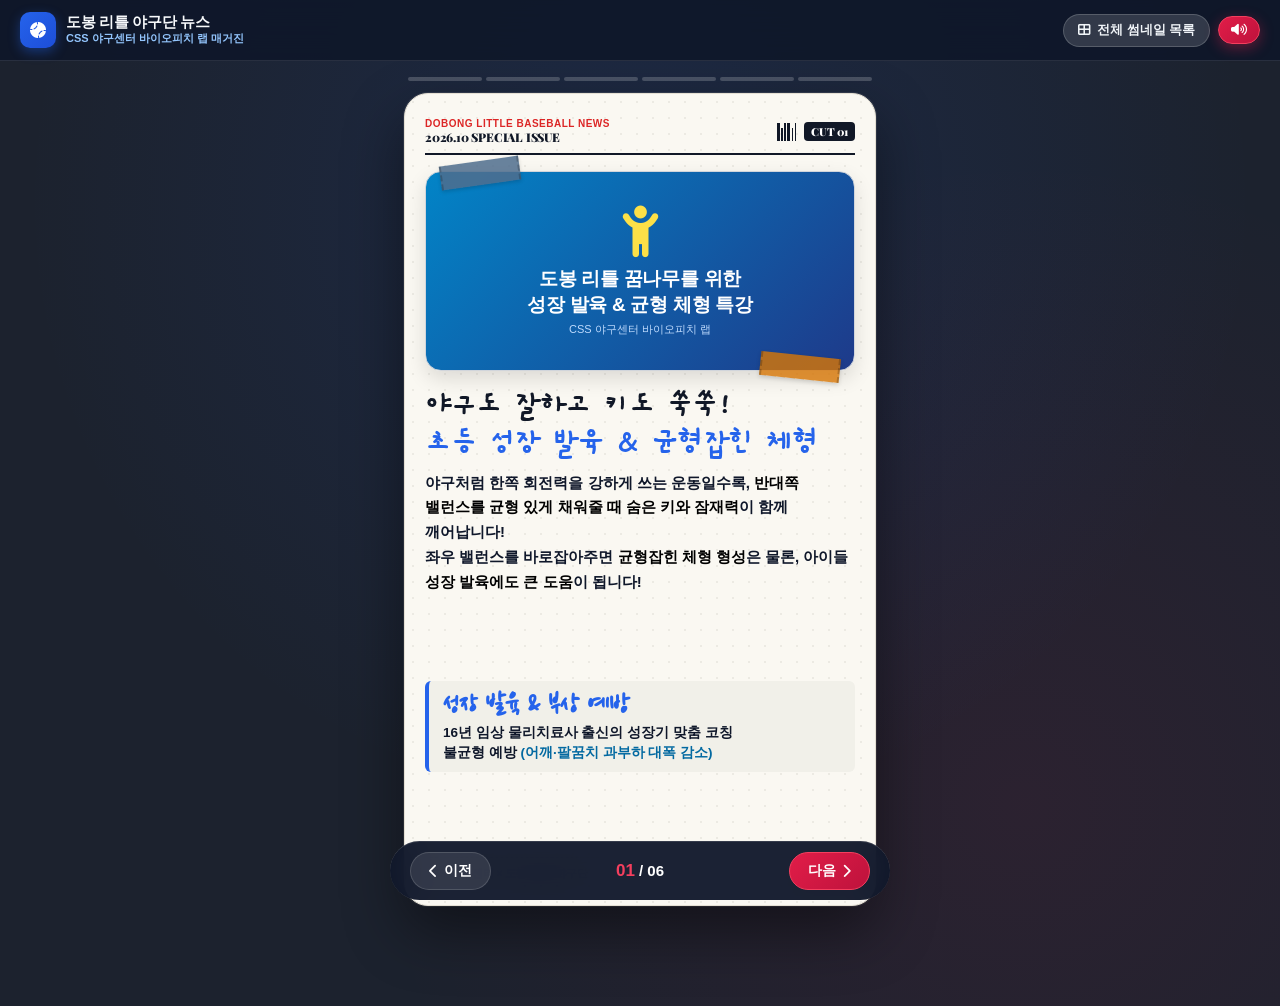
<file: cardnews/도봉리틀야구단_감성매거진_홍보영상_카드뉴스.html>
<!DOCTYPE html>
<html lang="ko">
<head>
  <meta charset="UTF-8">
  <meta name="viewport" content="width=device-width, initial-scale=1.0, maximum-scale=1.0, user-scalable=no">
  <title>도봉 리틀 야구단 뉴스 - 감성 매거진 카드뉴스 &amp; 홍보 영상 플레이어</title>
  <meta name="description" content="도봉 리틀 야구단 학부모와 선수를 위한 특별호: 16년 임상 물리치료사 출신 박인국 실장의 6대 움직임 & 부상 예방 컨디셔닝 매거진">

  <!-- Google Fonts: Gaegu(감성 손글씨), Nanum Pen Script(캘리), Playfair Display(세리프), Pretendard -->
  <link rel="preconnect" href="https://fonts.googleapis.com">
  <link rel="preconnect" href="https://fonts.gstatic.com" crossorigin>
  <link href="https://fonts.googleapis.com/css2?family=Gaegu:wght@700&family=Nanum+Pen+Script&family=Playfair+Display:ital,wght@0,700;0,900;1,700&family=Pretendard:wght@300;400;500;600;700;800;900&display=swap" rel="stylesheet">
  <link rel="stylesheet" href="https://cdnjs.cloudflare.com/ajax/libs/font-awesome/6.5.1/css/all.min.css">

  <style>
    :root {
      --desk-bg: #1c222e;
      --paper-bg: #faf8f2;
      --paper-border: #e4dfd3;
      --paper-shadow: rgba(0, 0, 0, 0.45);
      
      --text-main: #0f172a;
      --text-sub: #0f172a; /* 회색 전면 배제 -> 선명한 잉크 블랙 */
      --text-muted: #0284c7; /* 흐린 회색 배제 -> 선명한 로얄 블루 */
      
      --navy-primary: #1e3a8a;
      --navy-dark: #0f172a;
      --point-blue: #2563eb;
      --point-red: #e11d48;
      --point-green: #059669;
      --tape-blue: rgba(79, 110, 142, 0.85);
      --tape-amber: rgba(217, 119, 6, 0.8);
      
      --radius-sm: 8px;
      --radius-md: 16px;
      --radius-lg: 24px;
    }

    * {
      margin: 0;
      padding: 0;
      box-sizing: border-box;
      -webkit-font-smoothing: antialiased;
    }

    body {
      font-family: 'Pretendard', -apple-system, BlinkMacSystemFont, sans-serif;
      background: var(--desk-bg);
      background-image: 
        radial-gradient(circle at 50% 20%, rgba(37, 99, 235, 0.12) 0%, transparent 60%),
        radial-gradient(circle at 80% 80%, rgba(225, 29, 72, 0.08) 0%, transparent 50%);
      color: var(--text-main);
      min-height: 100vh;
      display: flex;
      flex-direction: column;
      align-items: center;
      overflow-x: hidden;
    }

    /* Top Sticky Navigation Toolbar */
    .top-toolbar {
      width: 100%;
      background: rgba(15, 23, 42, 0.92);
      backdrop-filter: blur(14px);
      -webkit-backdrop-filter: blur(14px);
      border-bottom: 1px solid rgba(255, 255, 255, 0.1);
      padding: 12px 20px;
      display: flex;
      align-items: center;
      justify-content: space-between;
      position: sticky;
      top: 0;
      z-index: 1000;
    }

    .toolbar-brand {
      display: flex;
      align-items: center;
      gap: 10px;
    }
    .brand-icon-box {
      width: 36px;
      height: 36px;
      background: linear-gradient(135deg, #2563eb, #1d4ed8);
      border-radius: 10px;
      display: flex;
      align-items: center;
      justify-content: center;
      color: #fff;
      font-size: 16px;
      box-shadow: 0 4px 12px rgba(37, 99, 235, 0.4);
    }
    .brand-text h1 {
      font-size: 14.5px;
      font-weight: 800;
      color: #f8fafc;
      letter-spacing: -0.3px;
      line-height: 1.2;
    }
    .brand-text p {
      font-size: 11px;
      color: #93c5fd;
      font-weight: 600;
    }

    .toolbar-actions {
      display: flex;
      align-items: center;
      gap: 8px;
    }
    .btn-action {
      background: rgba(255, 255, 255, 0.1);
      border: 1px solid rgba(255, 255, 255, 0.18);
      color: #f1f5f9;
      font-size: 12.5px;
      font-weight: 700;
      padding: 7px 14px;
      border-radius: 9999px;
      cursor: pointer;
      display: flex;
      align-items: center;
      gap: 6px;
      transition: all 0.2s ease;
    }
    .btn-action:hover {
      background: rgba(255, 255, 255, 0.2);
      transform: translateY(-1px);
    }
    .btn-action.highlight {
      background: linear-gradient(135deg, #e11d48, #be123c);
      border-color: #f43f5e;
      color: #fff;
      box-shadow: 0 4px 14px rgba(225, 29, 72, 0.4);
    }

    /* Main Stage Container */
    .stage-wrapper {
      width: 100%;
      max-width: 500px; /* Mobile vertical video/shorts 9:16 optimized */
      padding: 16px 14px 100px 14px;
      display: flex;
      flex-direction: column;
      align-items: center;
      position: relative;
    }

    /* Video Progress Timeline (Auto-Play Video Mode) */
    .video-timeline-wrap {
      width: 100%;
      display: flex;
      gap: 4px;
      margin-bottom: 12px;
      padding: 0 4px;
    }
    .timeline-segment {
      flex: 1;
      height: 4px;
      background: rgba(255, 255, 255, 0.2);
      border-radius: 2px;
      overflow: hidden;
      position: relative;
    }
    .timeline-fill {
      width: 0%;
      height: 100%;
      background: #38bdf8;
      transition: width 0.1s linear;
    }
    .timeline-segment.active .timeline-fill {
      background: #38bdf8;
    }
    .timeline-segment.completed .timeline-fill {
      width: 100%;
      background: rgba(255, 255, 255, 0.7);
    }

    /* ========================================================
       MAGAZINE SCRAPBOOK CARD (9:16 VERTICAL RATIO)
       ======================================================== */
    .magazine-card {
      width: 100%;
      aspect-ratio: 9 / 15.5;
      background: var(--paper-bg);
      border: 1px solid var(--paper-border);
      border-radius: var(--radius-lg);
      box-shadow: 0 25px 60px var(--paper-shadow), 0 0 0 1px rgba(255, 255, 255, 0.1);
      padding: 24px 20px 22px 20px;
      display: flex;
      flex-direction: column;
      position: relative;
      overflow: hidden;
      transition: transform 0.3s cubic-bezier(0.16, 1, 0.3, 1), opacity 0.3s ease;
    }

    /* Paper Texture Effect */
    .magazine-card::before {
      content: '';
      position: absolute;
      inset: 0;
      background-image: radial-gradient(#d1cfc7 0.75px, transparent 0.75px);
      background-size: 16px 16px;
      opacity: 0.35;
      pointer-events: none;
    }

    /* Magazine Header Meta */
    .card-top-header {
      position: relative;
      z-index: 2;
      display: flex;
      align-items: center;
      justify-content: space-between;
      border-bottom: 2px solid #111827;
      padding-bottom: 8px;
      margin-bottom: 16px;
    }
    .card-meta-left {
      display: flex;
      flex-direction: column;
    }
    .meta-tagline {
      font-size: 10px;
      font-weight: 800;
      color: #dc2626;
      letter-spacing: 0.5px;
      text-transform: uppercase;
    }
    .meta-edition {
      font-family: 'Playfair Display', serif;
      font-size: 12px;
      font-weight: 900;
      color: #111827;
      letter-spacing: -0.2px;
    }
    .card-meta-right {
      display: flex;
      align-items: center;
      gap: 8px;
    }
    .meta-barcode {
      display: flex;
      gap: 1.5px;
      height: 18px;
      align-items: flex-end;
    }
    .bar {
      width: 1.5px;
      height: 100%;
      background: #111827;
    }
    .bar.thick { width: 3px; }
    .bar.short { height: 70%; }
    .card-cut-badge {
      background: #111827;
      color: #fff;
      font-size: 11px;
      font-weight: 900;
      padding: 2px 7px;
      border-radius: 4px;
      font-family: 'Playfair Display', serif;
    }

    /* Middle Visual Graphic with Washi Tapes */
    .photo-stage-wrap {
      position: relative;
      z-index: 2;
      width: 100%;
      height: 200px;
      margin-bottom: 16px;
      display: flex;
      align-items: center;
      justify-content: center;
    }
    .washi-tape-top {
      position: absolute;
      top: -10px;
      left: 15px;
      width: 80px;
      height: 24px;
      background: var(--tape-blue);
      transform: rotate(-8deg);
      z-index: 10;
      box-shadow: 0 2px 4px rgba(0,0,0,0.15);
      border-left: 2px dashed rgba(0,0,0,0.2);
      border-right: 2px dashed rgba(0,0,0,0.2);
    }
    .washi-tape-bottom {
      position: absolute;
      bottom: -8px;
      right: 15px;
      width: 80px;
      height: 24px;
      background: var(--tape-amber);
      transform: rotate(6deg);
      z-index: 10;
      box-shadow: 0 2px 4px rgba(0,0,0,0.15);
      border-left: 2px dashed rgba(0,0,0,0.2);
      border-right: 2px dashed rgba(0,0,0,0.2);
    }
    .photo-polaroid-frame {
      width: 100%;
      height: 100%;
      background: #ffffff;
      border: 1px solid #d1d5db;
      border-radius: var(--radius-md);
      box-shadow: 0 8px 20px rgba(0, 0, 0, 0.12);
      padding: 10px;
      display: flex;
      flex-direction: column;
      align-items: center;
      justify-content: center;
      text-align: center;
      position: relative;
      overflow: hidden;
    }

    /* Bottom Text Column */
    .card-body-column {
      position: relative;
      z-index: 2;
      flex: 1;
      display: flex;
      flex-direction: column;
      justify-content: space-between;
    }

    .hand-main-title {
      font-family: 'Gaegu', cursive;
      font-size: 32px;
      font-weight: 700;
      line-height: 1.18;
      color: #111827;
      letter-spacing: -0.5px;
      margin-bottom: 8px;
      word-break: keep-all;
      overflow-wrap: normal;
    }
    .hand-main-title .hl-blue {
      color: #2563eb;
    }
    .hand-main-title .hl-red {
      color: #e11d48;
    }

    .body-desc-text {
      font-size: 15px;
      line-height: 1.65;
      color: #0f172a;
      word-break: keep-all;
      margin-bottom: 12px;
      font-weight: 600;
    }
    .body-desc-text strong {
      color: #000000;
      font-weight: 900;
    }

    .calli-sub-box {
      background: #f1f0e9;
      border-left: 4px solid #2563eb;
      border-radius: 6px;
      padding: 10px 14px;
    }
    .calli-subhead {
      font-family: 'Nanum Pen Script', cursive;
      font-size: 28px;
      color: #2563eb;
      line-height: 1;
      margin-bottom: 4px;
      font-weight: bold;
    }
    .calli-item-line {
      font-size: 13.5px;
      color: #0f172a;
      font-weight: 800;
      line-height: 1.45;
    }
    .calli-item-line span {
      color: #0369a1; /* 회색(#64748b) 배제 -> 선명한 블루 */
      font-weight: 700;
    }

    /* Magazine Card Footer Stamp */
    .card-bottom-stamp-row {
      display: flex;
      align-items: center;
      justify-content: space-between;
      border-top: 1px dashed #d1d5db;
      padding-top: 8px;
      margin-top: 10px;
    }
    .stamp-text {
      font-size: 10.5px;
      color: #64748b;
      font-weight: 700;
    }
    .stamp-red-badge {
      display: inline-block;
      border: 1.5px solid #e11d48;
      color: #e11d48;
      font-size: 9.5px;
      font-weight: 900;
      padding: 1px 6px;
      border-radius: 4px;
      transform: rotate(-3deg);
    }

    /* Bottom Fixed Video Controls Bar */
    .bottom-video-controls {
      position: fixed;
      bottom: 0;
      left: 50%;
      transform: translateX(-50%);
      width: 100%;
      max-width: 500px;
      background: rgba(15, 23, 42, 0.95);
      backdrop-filter: blur(16px);
      -webkit-backdrop-filter: blur(16px);
      border-top: 1px solid rgba(255, 255, 255, 0.12);
      padding: 10px 16px;
      z-index: 999;
      display: flex;
      align-items: center;
      justify-content: space-between;
      gap: 8px;
    }

    .btn-ctrl {
      background: rgba(255, 255, 255, 0.1);
      border: 1px solid rgba(255, 255, 255, 0.15);
      color: #fff;
      font-size: 13px;
      font-weight: 700;
      padding: 10px 16px;
      border-radius: 9999px;
      cursor: pointer;
      display: flex;
      align-items: center;
      gap: 6px;
      transition: all 0.2s ease;
    }
    .btn-ctrl:hover {
      background: rgba(255, 255, 255, 0.2);
    }
    .btn-play-video {
      flex: 1;
      background: linear-gradient(135deg, #e11d48, #be123c);
      border: none;
      color: #fff;
      font-size: 14.5px;
      font-weight: 900;
      padding: 11px 0;
      border-radius: 9999px;
      justify-content: center;
      box-shadow: 0 4px 16px rgba(225, 29, 72, 0.45);
    }
    .btn-play-video.playing {
      background: linear-gradient(135deg, #2563eb, #1d4ed8);
      box-shadow: 0 4px 16px rgba(37, 99, 235, 0.45);
    }

    /* Toast Notification */
    .toast-popup {
      position: fixed;
      top: 70px;
      left: 50%;
      transform: translateX(-50%) translateY(-20px);
      background: #0f172a;
      color: #fff;
      border: 1px solid #38bdf8;
      padding: 9px 18px;
      border-radius: 9999px;
      font-size: 12.5px;
      font-weight: 700;
      z-index: 10000;
      opacity: 0;
      pointer-events: none;
      transition: all 0.3s ease;
      box-shadow: 0 10px 25px rgba(0,0,0,0.5);
    }
    .toast-popup.show {
      transform: translateX(-50%) translateY(0);
      opacity: 1;
    }

    /* Modal for Quick Copy */
    .copy-modal-wrap {
      display: none;
      position: fixed;
      inset: 0;
      background: rgba(0,0,0,0.75);
      backdrop-filter: blur(8px);
      z-index: 99999;
      align-items: center;
      justify-content: center;
      padding: 20px;
    }
    .copy-modal-card {
      background: #0f172a;
      border: 1px solid rgba(255,255,255,0.15);
      border-radius: 20px;
      max-width: 480px;
      width: 100%;
      padding: 24px;
      color: #fff;
      box-shadow: 0 25px 50px rgba(0,0,0,0.6);
    }
  </style>
</head>
<body>

  <!-- Audio Elements for Video BGM & AI Voice TTS -->
  <audio id="bgmAudio" loop preload="auto">
    <source src="../audio/bgm_morning.mp3" type="audio/mpeg">
    <source src="../audio/bgm_carefree.mp3" type="audio/mpeg">
  </audio>
  <audio id="ttsAudio" preload="auto"></audio>
  <audio id="sfxAudio" preload="auto" src="../audio/sfx_chime.wav"></audio>

  <!-- Top Sticky Navigation Toolbar -->
  <header class="top-toolbar">
    <div class="toolbar-brand">
      <div class="brand-icon-box">
        <i class="fa-solid fa-baseball"></i>
      </div>
      <div class="brand-text">
        <h1>도봉 리틀 야구단 뉴스</h1>
        <p>CSS 야구센터 바이오피치 랩 매거진</p>
      </div>
    </div>
    <div class="toolbar-actions">
      <a href="scrapbook_magazine_cardnews.html" class="btn-action" style="text-decoration:none; background:rgba(255,255,255,0.15); font-weight:800;" title="전체 카드뉴스 썸네일 목록으로 이동">
        <i class="fa-solid fa-table-cells-large"></i> 전체 썸네일 목록
      </a>
      <button class="btn-action highlight" id="btnSoundToggle" onclick="toggleAllSound()" title="소리 켜기/끄기" style="padding: 7px 12px; border-radius:20px;">
        <i class="fa-solid fa-volume-high" id="soundIcon"></i>
      </button>
    </div>
  </header>

  <!-- Main Stage -->
  <main class="stage-wrapper">

    <!-- Video Progress Timeline Bar (6 cuts) -->
    <div class="video-timeline-wrap">
      <div class="timeline-segment active" id="seg-1"><div class="timeline-fill" id="fill-1"></div></div>
      <div class="timeline-segment" id="seg-2"><div class="timeline-fill" id="fill-2"></div></div>
      <div class="timeline-segment" id="seg-3"><div class="timeline-fill" id="fill-3"></div></div>
      <div class="timeline-segment" id="seg-4"><div class="timeline-fill" id="fill-4"></div></div>
      <div class="timeline-segment" id="seg-5"><div class="timeline-fill" id="fill-5"></div></div>
      <div class="timeline-segment" id="seg-6"><div class="timeline-fill" id="fill-6"></div></div>
    </div>

    <!-- ==================== CUT 01: COVER (도봉 리틀 특별호) ==================== -->
    <article class="magazine-card" id="card-1" style="display:flex;">
      <div class="card-top-header">
        <div class="card-meta-left">
          <span class="meta-tagline">DOBONG LITTLE BASEBALL NEWS</span>
          <span class="meta-edition">2026.10 SPECIAL ISSUE</span>
        </div>
        <div class="card-meta-right">
          <div class="meta-barcode">
            <span class="bar thick"></span><span class="bar short"></span><span class="bar"></span>
            <span class="bar thick"></span><span class="bar short"></span><span class="bar"></span>
          </div>
          <span class="card-cut-badge">CUT 01</span>
        </div>
      </div>

      <div class="photo-stage-wrap">
        <div class="washi-tape-top"></div>
        <div class="photo-polaroid-frame" style="background: linear-gradient(135deg, #0284c7, #1e3a8a); color: #fff;">
          <i class="fa-solid fa-child-reaching" style="font-size: 52px; color: #fde047; margin-bottom: 8px;"></i>
          <h4 style="font-size: 19px; font-weight: 900; letter-spacing: -0.3px;">도봉 리틀 꿈나무를 위한<br>성장 발육 &amp; 균형 체형 특강</h4>
          <span style="font-size: 11px; color: #bfdbfe; margin-top: 4px;">CSS 야구센터 바이오피치 랩</span>
        </div>
        <div class="washi-tape-bottom"></div>
      </div>

      <div class="card-body-column">
        <div>
          <h2 class="hand-main-title">
            야구도 잘하고 키도 쑥쑥!<br>
            <span class="hl-blue">초등 성장 발육 &amp; 균형잡힌 체형</span>
          </h2>
          <p class="body-desc-text">
            야구처럼 한쪽 회전력을 강하게 쓰는 운동일수록, <strong>반대쪽 밸런스를 균형 있게 채워줄 때 숨은 키와 잠재력</strong>이 함께 깨어납니다!<br>
            좌우 밸런스를 바로잡아주면 <strong>균형잡힌 체형 형성</strong>은 물론, 아이들 <strong>성장 발육에도 큰 도움</strong>이 됩니다!
          </p>
        </div>

        <div class="calli-sub-box">
          <div class="calli-subhead">성장 발육 &amp; 부상 예방</div>
          <div class="calli-item-line">16년 임상 물리치료사 출신의 성장기 맞춤 코칭</div>
          <div class="calli-item-line">불균형 예방 <span>(어깨·팔꿈치 과부하 대폭 감소)</span></div>
        </div>

        <div class="card-bottom-stamp-row">
          <span class="stamp-text">CSS 야구센터 × 도봉 리틀 야구단</span>
          <span class="stamp-red-badge">성장 케어</span>
        </div>
      </div>
    </article>

    <!-- ==================== CUT 02: 박인국 실장 프로필 ==================== -->
    <article class="magazine-card" id="card-2" style="display:none;">
      <div class="card-top-header">
        <div class="card-meta-left">
          <span class="meta-tagline">EXPERT INTERVIEW</span>
          <span class="meta-edition">가동성 컨디셔닝 디렉터</span>
        </div>
        <div class="card-meta-right">
          <span class="card-cut-badge">CUT 02</span>
        </div>
      </div>

      <div class="photo-stage-wrap">
        <div class="washi-tape-top"></div>
        <div class="photo-polaroid-frame" style="background:#ffffff; border: 2px solid #e2e8f0;">
          <div style="display:flex; align-items:center; gap: 14px; width: 100%; text-align: left; padding: 4px 6px;">
            <img src="../park_inguk_profile.jpg" alt="박인국 실장" style="width: 80px; height: 95px; border-radius: 8px; object-fit: contain; background: #ffffff; border: 2px solid #2563eb; box-shadow: 0 4px 12px rgba(0,0,0,0.15); padding: 2px;">
            <div>
              <div style="font-size: 12px; color:#2563eb; font-weight:800;">가동성 컨디셔닝 디렉터</div>
              <h3 style="font-size: 22px; font-weight: 900; color:#0f172a; line-height: 1.15;">박인국 실장</h3>
              <p style="font-size: 13px; color:#0f172a; font-weight: 800; margin-top: 2px;">16년 임상 경력 물리치료사 출신</p>
              <span style="display:inline-block; margin-top:4px; background:#dbeafe; color:#1e40af; font-size:10px; font-weight:800; padding:2px 6px; border-radius:4px;">2만여 명 임상 경험</span>
            </div>
          </div>
        </div>
        <div class="washi-tape-bottom" style="background:var(--tape-blue);"></div>
      </div>

      <div class="card-body-column">
        <div>
          <h2 class="hand-main-title">
            2만여 명의 임상 경험 담은<br>
            <span class="hl-blue">1:1 맞춤형 코칭 전문가</span>
          </h2>
          <p class="body-desc-text">
            병원 도수치료실 16년 경력을 바탕으로, 현재 <strong>유도 엘리트 선수들의 전담 매뉴얼 코칭</strong>을 맡아 관절 안정화와 가동성을 지도하고 있습니다.
          </p>
        </div>

        <div class="calli-sub-box" style="border-left-color: #059669;">
          <div class="calli-subhead" style="color:#059669;">핵심 전문성</div>
          <div class="calli-item-line">✔ 16년 임상 물리치료사 출신 &amp; 2만여 명 임상 경험</div>
          <div class="calli-item-line">✔ 現 유도 엘리트 선수 매뉴얼 코칭 전담 (관절 안정화 케어)</div>
          <div class="calli-item-line">✔ 수술 후 움직임 회복 &amp; 재활 코칭 (가동성 점진 회복)</div>
        </div>

        <div class="card-bottom-stamp-row">
          <span class="stamp-text">의료법 안심 준수 전문 코칭</span>
          <span class="stamp-red-badge" style="border-color:#059669; color:#059669;">전문 코칭</span>
        </div>
      </div>
    </article>

    <!-- ==================== CUT 03: STEP 1 & 2 (체형과 기둥) ==================== -->
    <article class="magazine-card" id="card-3" style="display:none;">
      <div class="card-top-header">
        <div class="card-meta-left">
          <span class="meta-tagline">DOBONG LITTLE LESSON 1</span>
          <span class="meta-edition">체형 평가 &amp; 기둥 세우기</span>
        </div>
        <div class="card-meta-right">
          <span class="card-cut-badge">CUT 03</span>
        </div>
      </div>

      <div class="photo-stage-wrap">
        <div class="washi-tape-top"></div>
        <div class="photo-polaroid-frame" style="background: linear-gradient(135deg, #0f172a, #1e293b); color: #fff;">
          <i class="fa-solid fa-person-arrow-up-from-line" style="font-size: 50px; color: #38bdf8; margin-bottom: 6px;"></i>
          <h4 style="font-size: 18px; font-weight: 800;">하체 제어 &amp; 몸통 안정화</h4>
          <span style="font-size: 11px; color: #94a3b8;">흔들리지 않는 기둥이 먼저!</span>
        </div>
        <div class="washi-tape-bottom"></div>
      </div>

      <div class="card-body-column">
        <div>
          <h2 class="hand-main-title" style="font-size: 26px; line-height: 1.25;">
            아이마다 체형이 다른데,<br>왜 폼은 다 똑같이 가르칠까요?<br>
            <span class="hl-red" style="font-size: 22px;">몸통 무너지면 힘 전달 불가!</span>
          </h2>
          <p class="body-desc-text">
            모양과 움직임은 같을지 몰라도, <strong>쓰는 근육이 달라지면 선수의 능력치도 달라집니다!</strong><br>
            몸통에 안정성이 떨어지고 하체가 제어되지 않으면, 아무리 세게 던져도 공에 힘이 실리지 않아요.
          </p>
        </div>

        <div class="calli-sub-box">
          <div class="calli-subhead">체크 포인트</div>
          <div class="calli-item-line">① 체형 평가: 내 뼈·관절에 딱 맞는 맞춤 폼 찾기</div>
          <div class="calli-item-line">② 몸통 안정화: 하체가 버텨줘야 손끝까지 힘 전달</div>
        </div>

        <div class="card-bottom-stamp-row">
          <span class="stamp-text">도봉 리틀 움직임 공식 STEP 1 &amp; 2</span>
          <span class="stamp-red-badge">핵심 원리</span>
        </div>
      </div>
    </article>

    <!-- ==================== CUT 04: STEP 3 & 4 (큰 움직임 & 힘 전달) ==================== -->
    <article class="magazine-card" id="card-4" style="display:none;">
      <div class="card-top-header">
        <div class="card-meta-left">
          <span class="meta-tagline">DOBONG LITTLE LESSON 2</span>
          <span class="meta-edition">회전 파워 &amp; 전달 순서</span>
        </div>
        <div class="card-meta-right">
          <span class="card-cut-badge">CUT 04</span>
        </div>
      </div>

      <div class="photo-stage-wrap">
        <div class="washi-tape-top"></div>
        <div class="photo-polaroid-frame" style="background: linear-gradient(135deg, #1e3a8a, #0369a1); color: #fff;">
          <i class="fa-solid fa-bolt-lightning" style="font-size: 52px; color: #fde047; margin-bottom: 6px;"></i>
          <h4 style="font-size: 18px; font-weight: 800;">발끝에서 손끝까지 전달</h4>
          <span style="font-size: 11px; color: #e0f2fe;">공과 배트에 힘이 온전히 실리는 몸</span>
        </div>
        <div class="washi-tape-bottom"></div>
      </div>

      <div class="card-body-column">
        <div>
          <h2 class="hand-main-title">
            몸통·고관절 큰 회전에서<br>
            <span class="hl-blue">소근육으로 부드럽고 강력하게</span>
          </h2>
          <p class="body-desc-text">
            팔만 휘두르면 인대가 다칩니다. <strong>몸통과 고관절의 큰 움직임에서 시작해 소근육으로 부드럽게</strong> 이어져야 합니다.<br>
            근육 활성화와 힘 전달 순서를 학습하여 공에 온전히 힘을 실어줍니다.
          </p>
        </div>

        <div class="calli-sub-box">
          <div class="calli-subhead">투구 메커니즘 팁</div>
          <div class="calli-item-line">③ 큰 움직임 ➔ 소근육 섬세한 컨트롤</div>
          <div class="calli-item-line">④ 순서 학습: 발끝 지면반력 ➔ 고관절 ➔ 손끝 방출</div>
        </div>

        <div class="card-bottom-stamp-row">
          <span class="stamp-text">도봉 리틀 움직임 공식 STEP 3 &amp; 4</span>
          <span class="stamp-red-badge">구속 증가</span>
        </div>
      </div>
    </article>

    <!-- ==================== CUT 05: STEP 5 & 6 (파동 부상 예방 & 원인 개선) ==================== -->
    <article class="magazine-card" id="card-5" style="display:none;">
      <div class="card-top-header">
        <div class="card-meta-left">
          <span class="meta-tagline">DOBONG LITTLE LESSON 3</span>
          <span class="meta-edition">부상 예방 &amp; 올바른 복귀</span>
        </div>
        <div class="card-meta-right">
          <span class="card-cut-badge">CUT 05</span>
        </div>
      </div>

      <div class="photo-stage-wrap">
        <div class="washi-tape-top"></div>
        <div class="photo-polaroid-frame" style="background: linear-gradient(135deg, #065f46, #047857); color: #fff;">
          <i class="fa-solid fa-water" style="font-size: 52px; color: #6ee7b7; margin-bottom: 6px;"></i>
          <h4 style="font-size: 18px; font-weight: 800;">물결 파동처럼 스트레스 분산</h4>
          <span style="font-size: 11px; color: #d1fae5;">관절 스트레스 온몸으로 고르게 흡수</span>
        </div>
        <div class="washi-tape-bottom"></div>
      </div>

      <div class="card-body-column">
        <div>
          <h2 class="hand-main-title">
            물의 파동처럼 흘러야 예방!<br>
            <span class="hl-red">그냥 쉬는 건 해결책이 아냐</span>
          </h2>
          <p class="body-desc-text">
            물에 파동이 일어 잔잔해지듯 <strong>관절 스트레스(충격 부하)가 온몸으로 분산되어야 어깨와 팔꿈치를 보호</strong>할 수 있어요.<br>
            통증만 잠시 잊는 단순 휴식 대신, 아픈 근본 원인(통증과 스트레스의 원인)을 바로잡아야 부상 예방과 기능 향상에 도움이 됩니다.
          </p>
        </div>

        <div class="calli-sub-box" style="border-left-color:#059669;">
          <div class="calli-subhead" style="color:#059669;">부상 관리 철칙</div>
          <div class="calli-item-line">⑤ 스트레스 분산: 물결처럼 부드럽게 관절 부하 &amp; 스트레스 분산</div>
          <div class="calli-item-line">⑥ 원인 개선: 바른 움직임을 완전히 내 것으로 체득</div>
        </div>

        <div class="card-bottom-stamp-row">
          <span class="stamp-text">도봉 리틀 움직임 공식 STEP 5 &amp; 6</span>
          <span class="stamp-red-badge" style="border-color:#059669; color:#059669;">부상 예방</span>
        </div>
      </div>
    </article>

    <!-- ==================== CUT 06: 도봉 리틀 특별 프로모션 ==================== -->
    <article class="magazine-card" id="card-6" style="display:none;">
      <div class="card-top-header">
        <div class="card-meta-left">
          <span class="meta-tagline">SPECIAL BENEFIT</span>
          <span class="meta-edition">도봉 리틀 선수 특별 프로모션</span>
        </div>
        <div class="card-meta-right">
          <span class="card-cut-badge">CUT 06</span>
        </div>
      </div>

      <div class="photo-stage-wrap" style="height: 180px; margin-bottom: 12px;">
        <div class="washi-tape-top"></div>
        <div class="photo-polaroid-frame" style="background: #fff; border: 2px dashed #cbd5e1; padding: 10px 12px; display:flex; flex-direction:column; justify-content:space-between; align-items:stretch; width:100%;">
          <!-- Dual Profile Pictures: 조승수 대표 & 박인국 실장 -->
          <div style="display:flex; gap:8px; height: 105px; width: 100%;">
            <div style="flex:1; border-radius:6px; overflow:hidden; border:1px solid #e2e8f0; position:relative; background:#0f172a;">
              <img src="../cho_seungsoo_real.jpg" alt="조승수 대표 투구" style="width:100%; height:100%; object-fit:cover; object-position:center top;">
              <span style="position:absolute; bottom:2px; left:2px; background:rgba(0,0,0,0.85); color:#fff; font-size:10px; font-weight:800; padding:2px 5px; border-radius:3px;">조승수 대표 | 실전 투구</span>
            </div>
            <div style="flex:1; border-radius:6px; overflow:hidden; border:1px solid #e2e8f0; position:relative; background:#ffffff;">
              <img src="../park_inguk_profile.jpg" alt="박인국 실장 케어" style="width:100%; height:100%; object-fit:contain; object-position:center top;">
              <span style="position:absolute; bottom:2px; left:2px; background:rgba(0,0,0,0.85); color:#fff; font-size:10px; font-weight:800; padding:2px 5px; border-radius:3px;">박인국 실장 | 16년 임상</span>
            </div>
          </div>
          <div style="width:100%; display:flex; justify-content:space-between; align-items:center; background:#f8fafc; border-radius:6px; padding:6px 10px; border:1px solid #e2e8f0; margin-top:6px;">
            <div>
              <span style="font-size: 12px; font-weight: 900; color: #1e293b;">조승수 × 박인국 스페셜 맞춤 분석</span>
              <span style="background:#e11d48; color:#fff; font-size:8.5px; font-weight:900; padding:1px 5px; border-radius:3px; margin-left:3px;">50% 지원</span>
            </div>
            <span style="font-size: 15px; font-weight: 900; color:#e11d48;">50,000원</span>
          </div>
        </div>
        <div class="washi-tape-bottom" style="background:#e11d48;"></div>
      </div>

      <div class="card-body-column">
        <div>
          <h2 class="hand-main-title" style="word-break: keep-all; font-size: 27px; line-height: 1.25;">
            "선수모집 &amp; 특별 혜택"<br>
            <span class="hl-red" style="white-space: nowrap;">조승수 × 박인국 스페셜 콜라보 케어</span>
          </h2>
          <p class="body-desc-text" style="word-break: keep-all;">
            <strong>초등학생 ~ 중1 선수모집!</strong> (입단테스트 가능! 1:1 개인레슨 상담!!)<br>
            <strong>조승수 감독의 전문 야구 수업</strong>과 연계하여, <strong>박인국 실장의 1:1 맞춤 케어 서비스</strong>를 도봉 리틀 선수들에게 <strong>첫 방문 50% 할인 혜택</strong>으로 지원합니다.<br>
            <span style="font-size:12.5px; color:#e11d48; font-weight:800;">※ 조승수 감독 야구 수업과 별개로 1:1 케어가 진행됩니다.</span>
          </p>
        </div>

        <div class="calli-sub-box" style="border-left-color: #e11d48; background:#fff1f2; padding: 12px 14px;">
          <div class="calli-item-line" style="font-size: 15.5px; font-weight: 800;">📞 <strong>문의</strong>: 조승수 대표 (<a href="tel:01036669069" style="color:#e11d48; text-decoration:none; font-weight:900;">010-3666-9069</a>)</div>
          <div style="font-size: 12.5px; color: #475569; font-weight: 700; margin-top: 4px;">※ 조승수 대표를 통해 입단 및 박인국 실장의 1:1 맞춤 케어 상담이 연계 진행됩니다.</div>
        </div>

        <div class="card-bottom-stamp-row">
          <span class="stamp-text">CSS 야구센터 바이오피치 랩 (도봉야구단 거점)</span>
          <span class="stamp-red-badge">특별 혜택</span>
        </div>
      </div>
    </article>

  </main>

  <!-- Bottom Floating Minimal Controls Bar -->
  <div class="bottom-video-controls" style="gap: 14px; padding: 10px 20px; border-radius: 30px;">
    <button class="btn-ctrl" onclick="prevCut()" title="이전" style="padding: 9px 18px; border-radius: 20px; font-size: 14px; font-weight: 800;">
      <i class="fa-solid fa-chevron-left"></i> 이전
    </button>
    <div style="color: #fff; font-weight: 800; font-size: 15px; min-width: 60px; text-align: center;">
      <span id="currCutNum" style="color: #f43f5e; font-size: 17px; font-weight: 900;">01</span> / 06
    </div>
    <button class="btn-ctrl" onclick="nextCut()" title="다음" style="padding: 9px 18px; border-radius: 20px; font-size: 14px; font-weight: 800; background: linear-gradient(135deg, #e11d48, #be123c); border-color:#f43f5e;">
      다음 <i class="fa-solid fa-chevron-right"></i>
    </button>
  </div>

  <!-- Toast Notification -->
  <div class="toast-popup" id="toast">
    <i class="fa-solid fa-check"></i> <span id="toastMsg">알림</span>
  </div>

  <script>
    const totalCuts = 6;
    let currentCut = 1;
    let autoNextTimer = null;
    let isSoundMuted = false;
    let isAudioStarted = false;

    const bgm = document.getElementById('bgmAudio');
    const tts = document.getElementById('ttsAudio');
    const soundIcon = document.getElementById('soundIcon');
    const btnSound = document.getElementById('btnSoundToggle');

    bgm.volume = 0.35;
    tts.volume = 1.0;

    const BGM_BASE_VOL = 0.28;   // 평소 은은한 배경 볼륨
    const BGM_DUCK_VOL = 0.08;   // 성우가 낭독할 때 부드럽게 줄어드는 볼륨

    function setBgmVolumeSmooth(targetVol, durationMs = 350) {
      if (!bgm) return;
      const startVol = bgm.volume;
      const startTime = performance.now();
      function step(now) {
        const elapsed = now - startTime;
        const progress = Math.min(elapsed / durationMs, 1);
        bgm.volume = startVol + (targetVol - startVol) * progress;
        if (progress < 1) requestAnimationFrame(step);
      }
      requestAnimationFrame(step);
    }

    // 은은한 BGM 및 성우 낭독 스마트 시작
    function startAllAudio() {
      if (isAudioStarted || isSoundMuted) return;
      isAudioStarted = true;
      if (soundIcon) soundIcon.className = 'fa-solid fa-volume-high';
      if (btnSound) btnSound.classList.add('highlight');

      if (bgm && bgm.paused) {
        bgm.volume = BGM_BASE_VOL;
        bgm.play().catch(err => {
          console.log('BGM Autoplay pending user interaction');
        });
      }

      playCutVoice(currentCut);
    }

    // 첫 터치/클릭 즉시 오디오 언락 리스너
    ['click', 'touchstart', 'scroll', 'keydown'].forEach(evt => {
      window.addEventListener(evt, () => {
        if (!isAudioStarted && !isSoundMuted) {
          startAllAudio();
        }
      }, { once: true });
    });

    // 페이지 로드 시 즉시 시도
    window.addEventListener('DOMContentLoaded', () => {
      const urlParams = new URLSearchParams(window.location.search);
      const cutParam = parseInt(urlParams.get('cut'), 10);
      if (cutParam && cutParam >= 1 && cutParam <= totalCuts) {
        showCut(cutParam, false);
      } else {
        showCut(1, false);
      }
      startAllAudio();
    });

    function showCut(cutNum, triggerVoice = true) {
      currentCut = cutNum;
      clearTimeout(autoNextTimer);

      for (let i = 1; i <= totalCuts; i++) {
        const card = document.getElementById(`card-${i}`);
        const seg = document.getElementById(`seg-${i}`);
        const fill = document.getElementById(`fill-${i}`);

        if (i === cutNum) {
          card.style.display = 'flex';
          card.style.opacity = '0';
          setTimeout(() => { card.style.opacity = '1'; }, 20);
          seg.className = 'timeline-segment active';
          fill.style.width = '0%';
        } else if (i < cutNum) {
          card.style.display = 'none';
          seg.className = 'timeline-segment completed';
          fill.style.width = '100%';
        } else {
          card.style.display = 'none';
          seg.className = 'timeline-segment';
          fill.style.width = '0%';
        }
      }

      const numEl = document.getElementById('currCutNum');
      if (numEl) numEl.textContent = `0${cutNum}`;

      if (!isSoundMuted && (triggerVoice || isAudioStarted)) {
        playCutVoice(cutNum);
      }
    }

    function playCutVoice(cutNum) {
      if (isSoundMuted) return;
      clearTimeout(autoNextTimer);
      tts.pause();

      tts.src = `../audio/tts_video_0${cutNum}.mp3`;

      // ★ [스마트 오디오 덕킹] 성우가 말할 때는 BGM을 0.08로 줄여 내용이 또렷하게 들림!
      setBgmVolumeSmooth(BGM_DUCK_VOL, 300);

      tts.play().then(() => {
        isAudioStarted = true;
      }).catch(e => {
        console.log('TTS Autoplay waiting for interaction');
      });

      tts.onended = () => {
        // ★ [스마트 오디오 덕킹] 성우 말이 끝나면 BGM을 다시 원래의 은은한 볼륨(0.28)으로 복귀!
        setBgmVolumeSmooth(BGM_BASE_VOL, 400);

        // 음성 종료 후 2초 뒤 자동 다음 컷 전환 (쇼츠/릴스 방식)
        if (currentCut < totalCuts) {
          autoNextTimer = setTimeout(() => {
            nextCut();
          }, 2000);
        }
      };
    }

    function nextCut() {
      let next = currentCut + 1;
      if (next > totalCuts) {
        showToast('🎉 전편 시청이 완료되었습니다!');
        next = 1;
      }
      showCut(next, true);
    }

    function prevCut() {
      let prev = currentCut - 1;
      if (prev < 1) prev = totalCuts;
      showCut(prev, true);
    }

    // 미니멀 음소거 / 소리 켬 토글
    function toggleAllSound() {
      isSoundMuted = !isSoundMuted;
      if (isSoundMuted) {
        if (bgm) bgm.pause();
        tts.pause();
        clearTimeout(autoNextTimer);
        if (soundIcon) soundIcon.className = 'fa-solid fa-volume-xmark';
        if (btnSound) btnSound.classList.remove('highlight');
        showToast('소리가 음소거되었습니다.');
      } else {
        isAudioStarted = true;
        if (bgm) {
          bgm.volume = BGM_BASE_VOL;
          bgm.play().catch(() => {});
        }
        playCutVoice(currentCut);
        if (soundIcon) soundIcon.className = 'fa-solid fa-volume-high';
        if (btnSound) btnSound.classList.add('highlight');
        showToast('음악과 성우 음성이 켜졌습니다.');
      }
    }

    // ★ [탭 간 음악 겹침 100% 원천 차단] 다른 탭으로 이동 시 즉시 음악 일시정지!
    document.addEventListener('visibilitychange', () => {
      if (document.hidden) {
        if (bgm) bgm.pause();
        tts.pause();
        clearTimeout(autoNextTimer);
      } else {
        if (!isSoundMuted && isAudioStarted) {
          if (bgm) bgm.play().catch(() => {});
        }
      }
    });

    window.addEventListener('pagehide', () => {
      if (bgm) bgm.pause();
      tts.pause();
    });

    // 토스트 알림
    function showToast(msg) {
      const toast = document.getElementById('toast');
      const toastMsg = document.getElementById('toastMsg');
      if (toast && toastMsg) {
        toastMsg.innerText = msg;
        toast.classList.add('show');
        setTimeout(() => { toast.classList.remove('show'); }, 2000);
      }
    }

    // 키보드 좌우 방향키 넘김
    window.addEventListener('keydown', (e) => {
      if (e.key === 'ArrowRight' || e.key === ' ') {
        nextCut();
      } else if (e.key === 'ArrowLeft') {
        prevCut();
      }
    });
  </script>
</body>
</html>
</file>
